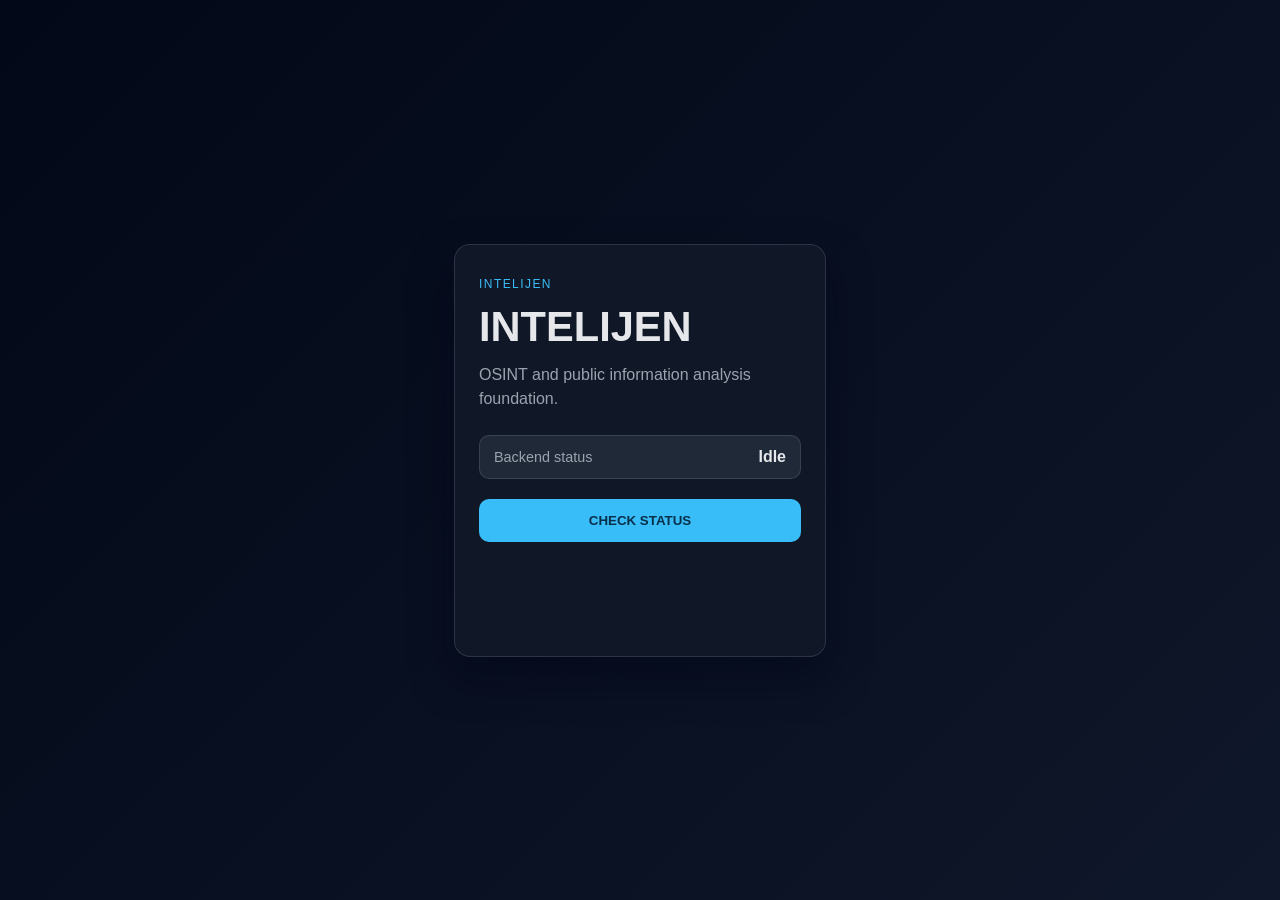
<file: intelijen/frontend/index.html>
<!DOCTYPE html>
<html lang="en">
  <head>
    <meta charset="UTF-8" />
    <meta name="viewport" content="width=device-width, initial-scale=1.0" />
    <title>INTELIJEN</title>
    <link rel="stylesheet" href="./css/style.css" />
  </head>
  <body>
    <main class="container">
      <section class="card">
        <p class="eyebrow">INTELIJEN</p>
        <h1>INTELIJEN</h1>
        <p class="description">
          OSINT and public information analysis foundation.
        </p>

        <div class="status-panel" data-state="idle">
          <span class="label">Backend status</span>
          <strong id="statusText">Idle</strong>
        </div>

        <button id="checkStatusBtn" type="button">CHECK STATUS</button>
        <div id="result" class="result" aria-live="polite"></div>
      </section>
    </main>

    <script src="./js/app.js"></script>
  </body>
</html>
</file>
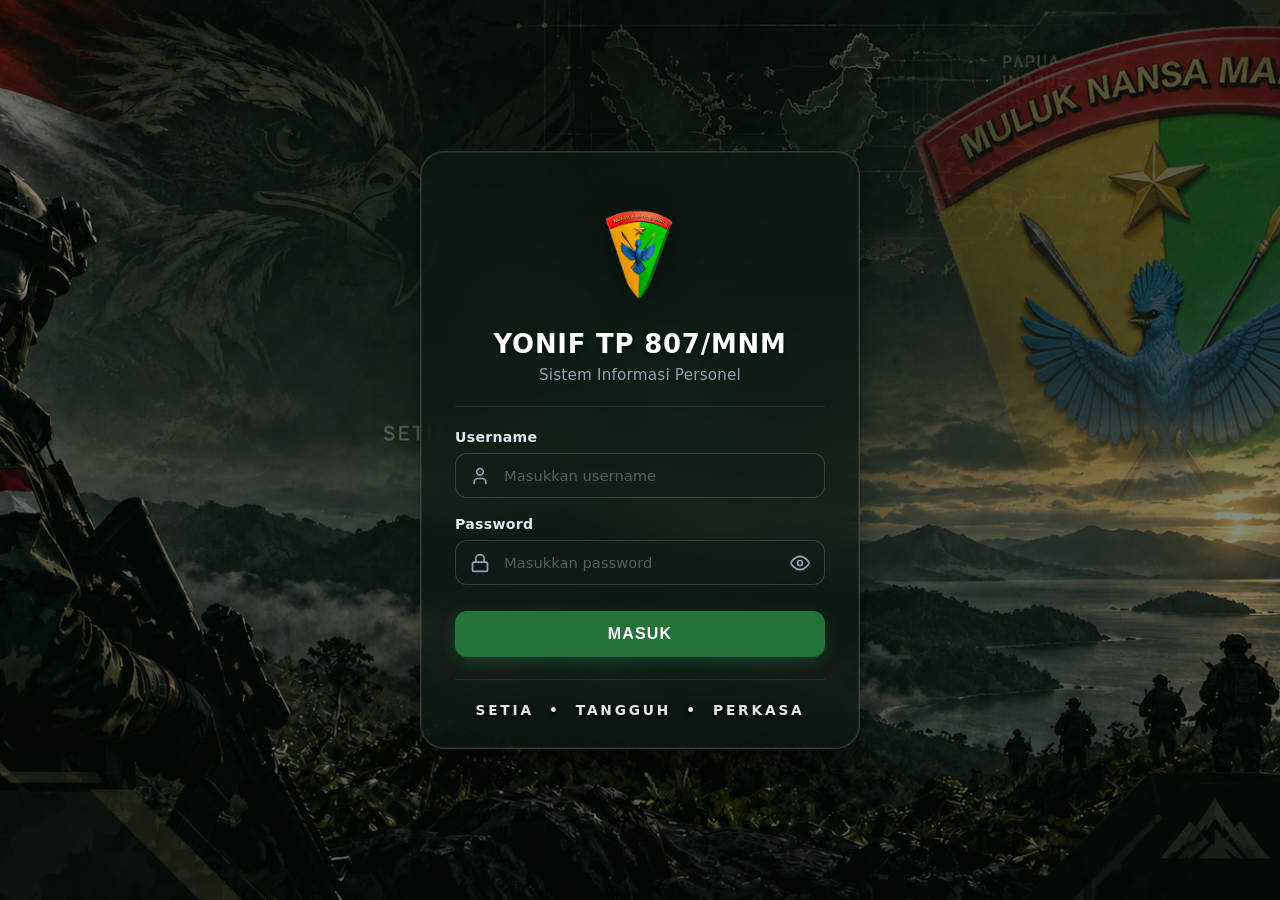
<file: yonif/frontend/index.html>
<!DOCTYPE html>
<html lang="id">
<head>
    <meta charset="UTF-8">
    <meta name="viewport" content="width=device-width, initial-scale=1.0">
    <meta http-equiv="X-UA-Compatible" content="ie=edge">
    <title>YONIF TP 807/MNM - Sistem Informasi Personel</title>
    <meta name="description" content="Portal Autentikasi dan Login Sistem Informasi Personel Batalyon Infanteri TP 807/Muluk Nansa Mambri.">
    
    <!-- Open Graph Meta Tags -->
    <meta property="og:title" content="YONIF TP 807/MNM - Sistem Informasi Personel">
    <meta property="og:description" content="Sistem Informasi Personel Yonif TP 807/MNM - Setia, Tangguh, Perkasa.">
    <meta property="og:type" content="website">

    <!-- Favicon Placeholder -->
    <link rel="icon" type="image/jpeg" href="assets/images/logo.jpg">

    <!-- Stylesheet -->
    <link rel="stylesheet" href="css/style.css">
</head>
<body>
    <!-- Background Overlay Elements -->
    <div class="background-backdrop" aria-hidden="true"></div>
    <div class="ambient-glow" aria-hidden="true"></div>

    <!-- Main Container -->
    <main class="page-container">
        <section class="auth-card" aria-labelledby="auth-title">
            <!-- Header Kesatuan & Logo -->
            <header class="auth-header">
                <div class="logo-wrapper">
                    <img src="assets/images/logo.png" 
                         alt="Logo Yonif TP 807/Muluk Nansa Mambri" 
                         class="unit-logo"
                         loading="eager">
                </div>
                <h1 id="auth-title" class="title">YONIF TP 807/MNM</h1>
                <p class="subtitle">Sistem Informasi Personel</p>
            </header>

            <div class="divider" role="separator"></div>

            <!-- Login Form -->
            <form id="loginForm" class="auth-form" autocomplete="off" novalidate>
                <!-- Feedback Message Alert -->
                <div id="formAlert" class="form-alert hidden" role="alert" aria-live="assertive"></div>

                <!-- Field Username -->
                <div class="form-group">
                    <label for="username" class="form-label">Username</label>
                    <div class="input-wrapper">
                        <span class="input-icon" aria-hidden="true">
                            <!-- User Icon SVG -->
                            <svg width="20" height="20" viewBox="0 0 24 24" fill="none" stroke="currentColor" stroke-width="2" stroke-linecap="round" stroke-linejoin="round">
                                <path d="M19 21v-2a4 4 0 0 0-4-4H9a4 4 0 0 0-4 4v2"></path>
                                <circle cx="12" cy="7" r="4"></circle>
                            </svg>
                        </span>
                        <input 
                            type="text" 
                            id="username" 
                            name="username" 
                            class="form-input" 
                            placeholder="Masukkan username" 
                            required 
                            spellcheck="false"
                            autocapitalize="none">
                    </div>
                </div>

                <!-- Field Password -->
                <div class="form-group">
                    <label for="password" class="form-label">Password</label>
                    <div class="input-wrapper">
                        <span class="input-icon" aria-hidden="true">
                            <!-- Lock Icon SVG -->
                            <svg width="20" height="20" viewBox="0 0 24 24" fill="none" stroke="currentColor" stroke-width="2" stroke-linecap="round" stroke-linejoin="round">
                                <rect x="3" y="11" width="18" height="11" rx="2" ry="2"></rect>
                                <path d="M7 11V7a5 5 0 0 1 10 0v4"></path>
                            </svg>
                        </span>
                        <input 
                            type="password" 
                            id="password" 
                            name="password" 
                            class="form-input" 
                            placeholder="Masukkan password" 
                            required>
                        <button 
                            type="button" 
                            id="togglePassword" 
                            class="toggle-password" 
                            aria-label="Tampilkan atau sembunyikan kata sandi">
                            <!-- Eye Open Icon -->
                            <svg id="eyeIcon" class="icon-eye" width="20" height="20" viewBox="0 0 24 24" fill="none" stroke="currentColor" stroke-width="2" stroke-linecap="round" stroke-linejoin="round">
                                <path d="M1 12s4-8 11-8 11 8 11 8-4 8-11 8-11-8-11-8z"></path>
                                <circle cx="12" cy="12" r="3"></circle>
                            </svg>
                            <!-- Eye Off Icon (Hidden initially) -->
                            <svg id="eyeOffIcon" class="icon-eye-off hidden" width="20" height="20" viewBox="0 0 24 24" fill="none" stroke="currentColor" stroke-width="2" stroke-linecap="round" stroke-linejoin="round">
                                <path d="M17.94 17.94A10.07 10.07 0 0 1 12 20c-7 0-11-8-11-8a18.45 18.45 0 0 1 5.06-5.94M9.9 4.24A9.12 9.12 0 0 1 12 4c7 0 11 8 11 8a18.5 18.5 0 0 1-2.16 3.19m-6.72-1.07a3 3 0 1 1-4.24-4.24"></path>
                                <line x1="1" y1="1" x2="23" y2="23"></line>
                            </svg>
                        </button>
                    </div>
                </div>

                <!-- Submit Button -->
                <button type="submit" id="submitBtn" class="btn-submit">
                    <span class="btn-text">MASUK</span>
                    <span class="btn-spinner hidden" aria-hidden="true"></span>
                </button>
            </form>

            <div class="divider" role="separator"></div>

            <!-- Motto Footer -->
            <footer class="auth-footer">
                <p class="motto">SETIA &nbsp;&bull;&nbsp; TANGGUH &nbsp;&bull;&nbsp; PERKASA</p>
            </footer>
        </section>
    </main>

    <!-- Script Application -->
    <script src="js/app.js"></script>
</body>
</html>
</file>
<file: intelijen/frontend/css/style.css>
:root {
  --bg: #0f172a;
  --panel: #111827;
  --panel-alt: #1f2937;
  --text: #e5e7eb;
  --muted: #9ca3af;
  --accent: #38bdf8;
  --success: #22c55e;
  --error: #ef4444;
  --border: rgba(148, 163, 184, 0.2);
}

* {
  box-sizing: border-box;
}

body {
  margin: 0;
  min-height: 100vh;
  display: grid;
  place-items: center;
  background: linear-gradient(135deg, #020817, var(--bg));
  color: var(--text);
  font-family: Arial, Helvetica, sans-serif;
}

.container {
  width: min(100%, 420px);
  padding: 24px;
}

.card {
  background: rgba(17, 24, 39, 0.96);
  border: 1px solid var(--border);
  border-radius: 16px;
  padding: 32px 24px;
  box-shadow: 0 20px 40px rgba(2, 6, 23, 0.5);
}

.eyebrow {
  margin: 0 0 12px;
  color: var(--accent);
  font-size: 0.75rem;
  letter-spacing: 0.12em;
  text-transform: uppercase;
}

h1 {
  margin: 0 0 12px;
  font-size: clamp(2rem, 4vw, 2.6rem);
}

.description {
  margin: 0 0 24px;
  color: var(--muted);
  line-height: 1.5;
}

.status-panel {
  display: flex;
  align-items: center;
  justify-content: space-between;
  gap: 12px;
  margin-bottom: 20px;
  padding: 12px 14px;
  border-radius: 10px;
  border: 1px solid var(--border);
  background: var(--panel-alt);
}

.label {
  color: var(--muted);
  font-size: 0.9rem;
}

#statusText {
  font-size: 1rem;
}

button {
  width: 100%;
  border: none;
  border-radius: 10px;
  padding: 14px 16px;
  background: var(--accent);
  color: #082f49;
  font-weight: 700;
  cursor: pointer;
  transition: filter 0.2s ease;
}

button:hover {
  filter: brightness(1.05);
}

button:disabled {
  opacity: 0.7;
  cursor: progress;
}

.result {
  min-height: 64px;
  margin-top: 18px;
  white-space: pre-wrap;
  color: var(--text);
  font-size: 0.95rem;
}

.status-panel[data-state="success"] {
  border-color: rgba(34, 197, 94, 0.5);
}

.status-panel[data-state="error"] {
  border-color: rgba(239, 68, 68, 0.5);
}

.status-panel[data-state="loading"] {
  border-color: rgba(56, 189, 248, 0.5);
}

.status-panel[data-state="idle"] {
  border-color: var(--border);
}
</file>
<file: yonif/frontend/css/style.css>
/* ==========================================================================
   CSS VARIABLES & DESIGN SYSTEM
   ========================================================================== */
:root {
    /* Brand & Accent Colors */
    --primary-green: #23733b;
    --primary-green-hover: #1e6232;
    --primary-green-active: #174e27;
    --primary-green-glow: rgba(35, 115, 59, 0.45);

    /* Backgrounds & Glassmorphism Surfaces */
    --surface-bg: rgba(12, 24, 18, 0.72);
    --surface-border: rgba(255, 255, 255, 0.16);
    --surface-border-focus: rgba(74, 222, 128, 0.6);
    --input-bg: rgba(18, 30, 24, 0.65);
    --input-bg-focus: rgba(22, 38, 30, 0.9);

    /* Typography Colors */
    --text-primary: #ffffff;
    --text-secondary: #94a3b8;
    --text-muted: #64748b;
    --text-placeholder: #526359;
    --divider-color: rgba(255, 255, 255, 0.09);

    /* Alerts */
    --color-error: #ef4444;
    --color-error-bg: rgba(239, 68, 68, 0.15);
    --color-success: #22c55e;
    --color-success-bg: rgba(34, 197, 94, 0.15);

    /* Radii & Shadows */
    --radius-sm: 8px;
    --radius-md: 12px;
    --radius-lg: 24px;
    --card-shadow: 0 25px 50px -12px rgba(0, 0, 0, 0.65), 0 0 0 1px rgba(255, 255, 255, 0.08) inset;
    --btn-shadow: 0 4px 14px rgba(35, 115, 59, 0.38);

    /* Typography */
    --font-sans: system-ui, -apple-system, BlinkMacSystemFont, 'Segoe UI', Roboto, Helvetica, Arial, sans-serif;
    --transition-fast: 0.2s cubic-bezier(0.4, 0, 0.2, 1);
    --transition-smooth: 0.3s cubic-bezier(0.16, 1, 0.3, 1);
}

/* ==========================================================================
   RESET & BASE STYLES
   ========================================================================== */
*, *::before, *::after {
    box-sizing: border-box;
    margin: 0;
    padding: 0;
}

html, body {
    width: 100%;
    min-height: 100vh;
    font-family: var(--font-sans);
    background-color: #0b130e;
    color: var(--text-primary);
    -webkit-font-smoothing: antialiased;
    -moz-osx-font-smoothing: grayscale;
    overflow-x: hidden;
}

/* ==========================================================================
   BACKGROUND LAYOUT
   ========================================================================== */
body {
    background-image: 
        linear-gradient(rgba(7, 18, 12, 0.4), rgba(5, 14, 9, 0.55)), 
        url('../assets/images/bg.png');
    background-size: cover;
    background-position: center center;
    background-repeat: no-repeat;
    background-attachment: fixed;
    display: flex;
    align-items: center;
    justify-content: center;
}

/* Ambient Radial Glow behind the card */
.ambient-glow {
    position: fixed;
    top: 50%;
    left: 50%;
    transform: translate(-50%, -50%);
    width: 600px;
    height: 600px;
    background: radial-gradient(circle, rgba(35, 115, 59, 0.22) 0%, rgba(0, 0, 0, 0) 70%);
    pointer-events: none;
    z-index: 0;
}

/* ==========================================================================
   CONTAINER & AUTH CARD
   ========================================================================== */
.page-container {
    width: 100%;
    min-height: 100vh;
    display: flex;
    align-items: center;
    justify-content: center;
    padding: 24px 16px;
    position: relative;
    z-index: 1;
}

.auth-card {
    width: 100%;
    max-width: 440px;
    background: var(--surface-bg);
    backdrop-filter: blur(20px) saturate(140%);
    -webkit-backdrop-filter: blur(20px) saturate(140%);
    border: 1px solid var(--surface-border);
    border-radius: var(--radius-lg);
    box-shadow: var(--card-shadow);
    padding: 38px 34px 30px 34px;
    display: flex;
    flex-direction: column;
    animation: cardEntrance 0.7s cubic-bezier(0.16, 1, 0.3, 1) forwards;
}

@keyframes cardEntrance {
    0% {
        opacity: 0;
        transform: translateY(24px) scale(0.98);
    }
    100% {
        opacity: 1;
        transform: translateY(0) scale(1);
    }
}

/* ==========================================================================
   HEADER COMPONENT
   ========================================================================== */
.auth-header {
    text-align: center;
    display: flex;
    flex-direction: column;
    align-items: center;
}

.logo-wrapper {
    width: 110px;
    height: 120px;
    margin-bottom: 18px;
    display: flex;
    align-items: center;
    justify-content: center;
    filter: drop-shadow(0 8px 16px rgba(0, 0, 0, 0.45));
    transition: transform var(--transition-smooth);
}

.logo-wrapper:hover {
    transform: scale(1.04);
}

.unit-logo {
    width: 100%;
    height: 100%;
    object-fit: contain;
    user-select: none;
    -webkit-user-drag: none;
}

.title {
    font-size: 1.62rem;
    font-weight: 700;
    letter-spacing: 0.8px;
    color: var(--text-primary);
    line-height: 1.25;
    text-transform: uppercase;
    text-shadow: 0 2px 4px rgba(0, 0, 0, 0.4);
}

.subtitle {
    font-size: 0.95rem;
    font-weight: 400;
    color: var(--text-secondary);
    margin-top: 6px;
    letter-spacing: 0.2px;
}

/* ==========================================================================
   DIVIDER
   ========================================================================== */
.divider {
    width: 100%;
    height: 1px;
    background-color: var(--divider-color);
    margin: 22px 0;
}

/* ==========================================================================
   FORM CONTROLS
   ========================================================================== */
.auth-form {
    display: flex;
    flex-direction: column;
    gap: 18px;
}

.form-group {
    display: flex;
    flex-direction: column;
    gap: 8px;
    text-align: left;
}

.form-label {
    font-size: 0.88rem;
    font-weight: 600;
    color: #e2e8f0;
    letter-spacing: 0.3px;
}

.input-wrapper {
    position: relative;
    display: flex;
    align-items: center;
    background: var(--input-bg);
    border: 1px solid var(--surface-border);
    border-radius: var(--radius-md);
    transition: all var(--transition-fast);
}

.input-wrapper:hover {
    border-color: rgba(255, 255, 255, 0.28);
    background: rgba(25, 42, 32, 0.75);
}

.input-wrapper:focus-within {
    border-color: var(--surface-border-focus);
    background: var(--input-bg-focus);
    box-shadow: 0 0 0 3px rgba(74, 222, 128, 0.18);
}

.input-icon {
    display: flex;
    align-items: center;
    justify-content: center;
    padding-left: 14px;
    color: var(--text-secondary);
    pointer-events: none;
}

.form-input {
    width: 100%;
    background: transparent;
    border: none;
    outline: none;
    padding: 13px 14px;
    font-size: 0.92rem;
    color: var(--text-primary);
    font-family: inherit;
}

.form-input::placeholder {
    color: var(--text-placeholder);
}

/* Password Toggle Button */
.toggle-password {
    background: none;
    border: none;
    padding: 0 14px;
    height: 100%;
    cursor: pointer;
    color: var(--text-secondary);
    display: flex;
    align-items: center;
    justify-content: center;
    transition: color var(--transition-fast);
}

.toggle-password:hover {
    color: var(--text-primary);
}

.toggle-password:focus-visible {
    outline: 2px solid var(--surface-border-focus);
    border-radius: 4px;
}

/* ==========================================================================
   BUTTON
   ========================================================================== */
.btn-submit {
    margin-top: 8px;
    width: 100%;
    padding: 14px 20px;
    background: var(--primary-green);
    border: none;
    border-radius: var(--radius-md);
    color: #ffffff;
    font-size: 1rem;
    font-weight: 700;
    letter-spacing: 1.2px;
    cursor: pointer;
    box-shadow: var(--btn-shadow);
    transition: all var(--transition-smooth);
    display: flex;
    align-items: center;
    justify-content: center;
    position: relative;
    overflow: hidden;
}

.btn-submit:hover {
    background: var(--primary-green-hover);
    box-shadow: 0 6px 20px var(--primary-green-glow);
    transform: translateY(-1px);
}

.btn-submit:active {
    background: var(--primary-green-active);
    transform: translateY(1px);
}

.btn-submit:focus-visible {
    outline: 2px solid #86efac;
    outline-offset: 2px;
}

.btn-submit:disabled {
    opacity: 0.65;
    cursor: not-allowed;
    transform: none;
}

/* Button Spinner */
.btn-spinner {
    width: 20px;
    height: 20px;
    border: 2.5px solid rgba(255, 255, 255, 0.3);
    border-radius: 50%;
    border-top-color: #ffffff;
    animation: spin 0.8s linear infinite;
}

@keyframes spin {
    to {
        transform: rotate(360deg);
    }
}

/* ==========================================================================
   ALERTS
   ========================================================================== */
.form-alert {
    padding: 10px 14px;
    border-radius: var(--radius-sm);
    font-size: 0.84rem;
    font-weight: 500;
    line-height: 1.4;
    text-align: center;
    transition: all var(--transition-fast);
}

.form-alert.error {
    background: var(--color-error-bg);
    border: 1px solid var(--color-error);
    color: #fca5a5;
}

.form-alert.success {
    background: var(--color-success-bg);
    border: 1px solid var(--color-success);
    color: #86efac;
}

/* ==========================================================================
   FOOTER (MOTTO)
   ========================================================================== */
.auth-footer {
    text-align: center;
}

.motto {
    font-size: 0.86rem;
    font-weight: 700;
    letter-spacing: 2.8px;
    color: #e2e8f0;
    text-transform: uppercase;
    text-shadow: 0 2px 4px rgba(0, 0, 0, 0.6);
}

/* ==========================================================================
   UTILITY CLASSES
   ========================================================================== */
.hidden {
    display: none !important;
}

/* ==========================================================================
   RESPONSIVE DESIGN (MEDIA QUERIES)
   ========================================================================== */

/* Tablet (768px - 1199px) */
@media screen and (max-width: 1199px) {
    .auth-card {
        max-width: 420px;
        padding: 34px 28px 28px 28px;
    }
}

/* Mobile (< 768px) */
@media screen and (max-width: 768px) {
    .page-container {
        padding: 16px 12px;
    }

    .auth-card {
        max-width: 100%;
        border-radius: 18px;
        padding: 28px 20px 22px 20px;
    }

    .logo-wrapper {
        width: 95px;
        height: 105px;
        margin-bottom: 14px;
    }

    .title {
        font-size: 1.4rem;
        letter-spacing: 0.6px;
    }

    .subtitle {
        font-size: 0.88rem;
    }

    .divider {
        margin: 18px 0;
    }

    .form-input {
        padding: 12px;
        font-size: 0.9rem;
    }

    .btn-submit {
        padding: 13px 18px;
        font-size: 0.95rem;
    }

    .motto {
        font-size: 0.78rem;
        letter-spacing: 2px;
    }
}

/* Small Smartphone Screen (< 380px) */
@media screen and (max-width: 380px) {
    .auth-card {
        padding: 22px 16px 18px 16px;
    }

    .title {
        font-size: 1.25rem;
    }

    .motto {
        font-size: 0.72rem;
        letter-spacing: 1.5px;
    }
}
</file>
